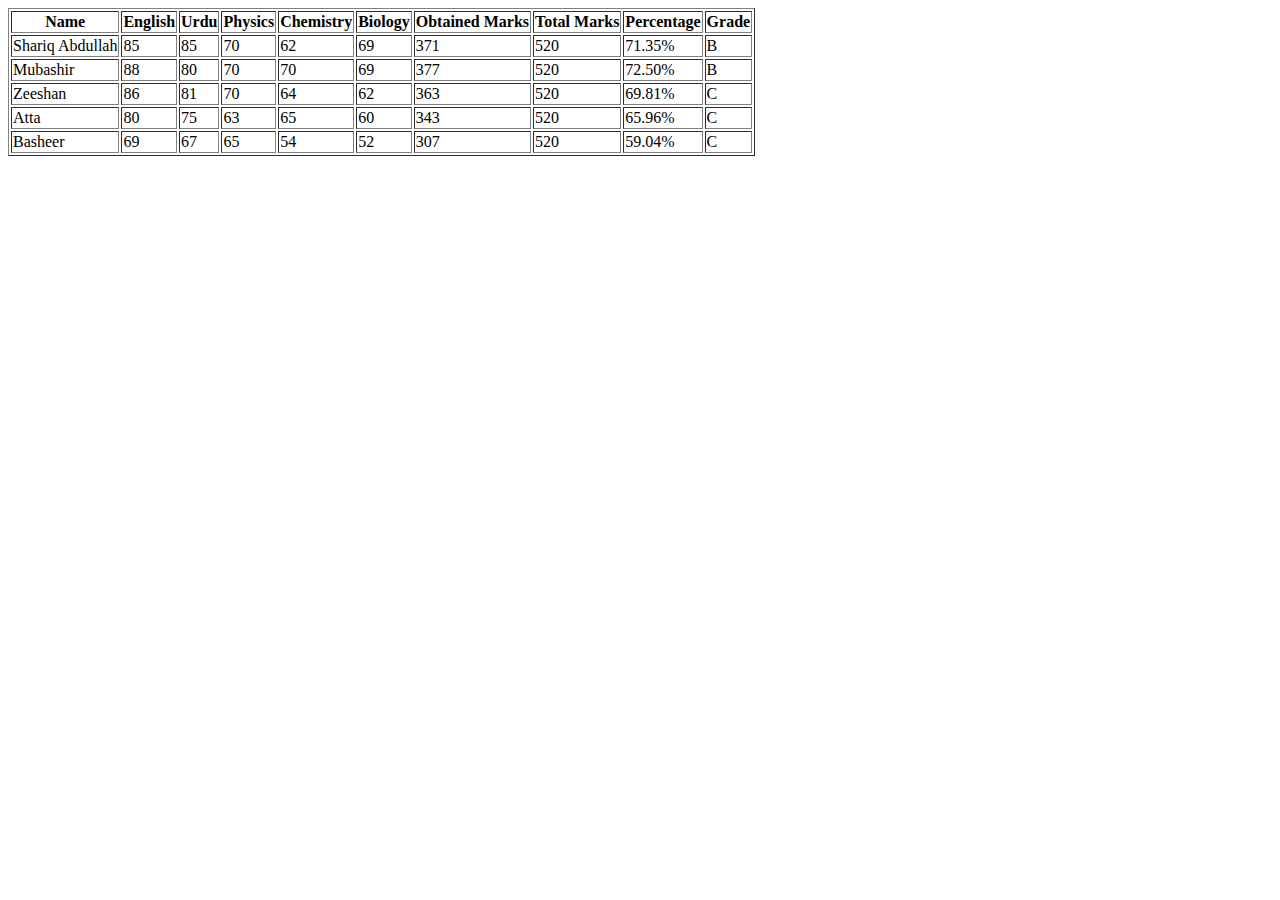
<file: 03_assignments/index.html>
<!DOCTYPE html>
<html lang="en">
<head>
    <meta charset="UTF-8">
    <meta name="viewport" content="width=device-width, initial-scale=1.0">
    <title>Student Table</title>
    <link rel="stylesheet" href="style.css">
</head>
<body>
    <table border="1">
        <thead>
            <tr>
                <th>Name</th>
                <th>English</th>
                <th>Urdu</th>
                <th>Physics</th>
                <th>Chemistry</th>
                <th>Biology</th>
                <th>Obtained Marks</th>
                <th>Total Marks</th>
                <th>Percentage</th>
                <th>Grade</th>
            </tr>
        </thead>
        <tbody id="table-body">
            
        </tbody>
    </table>
    <script src="script.js"></script>
</body>
</html>
</file>
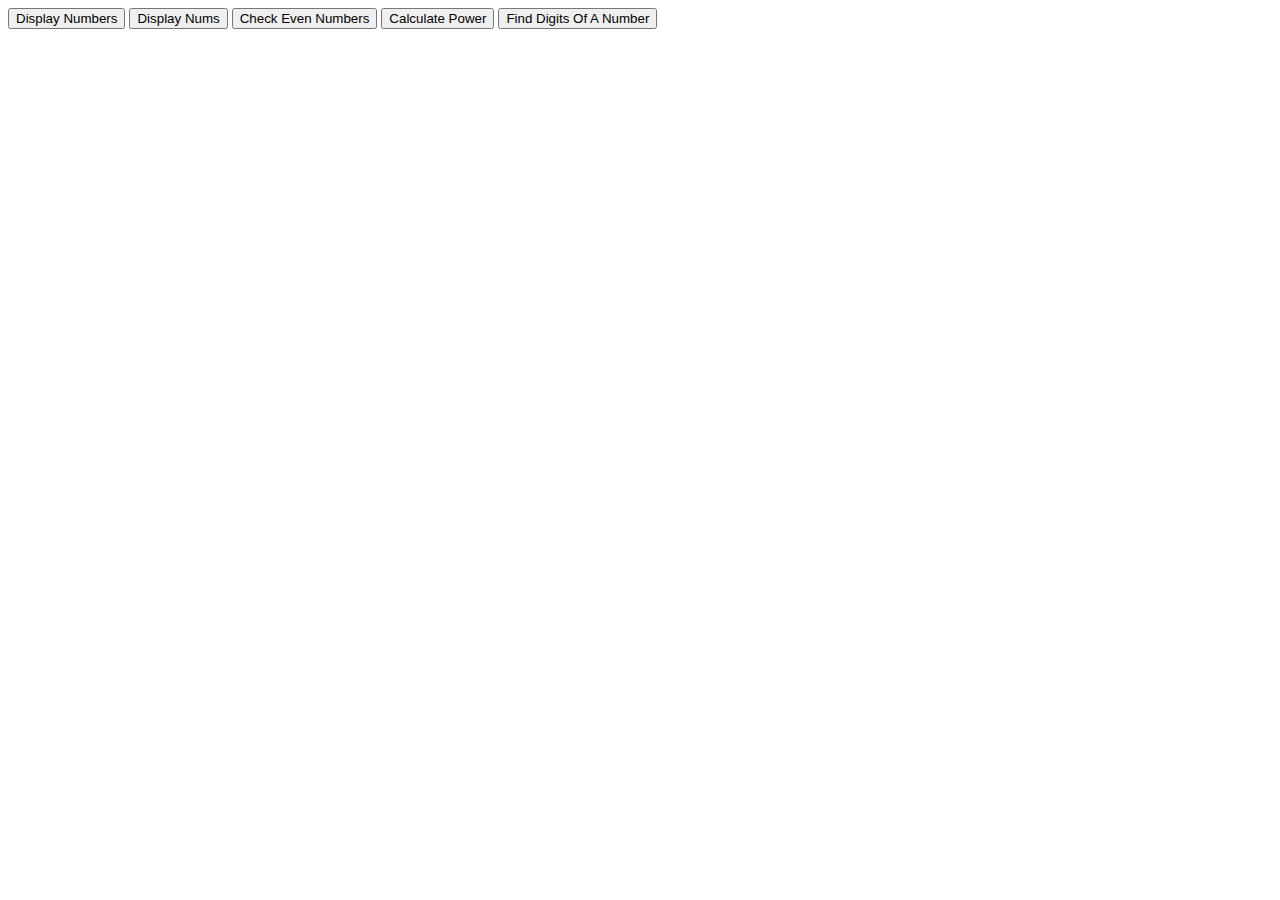
<file: 04_assignments/index.html>
<!DOCTYPE html>
<html lang="en">
    <head>
        <meta charset="UTF-8" />
        <meta name="viewport" content="width=device-width, initial-scale=1.0" />
        <title>While loop Assignment</title>
    </head>
    <body>
        <input type="button" onclick="displayNumbers()" value="Display Numbers" />
        <input type="button" onclick="displayNums()"    value="Display Nums" />
        <input type="button" onclick="checkEvenWhile()" value="Check Even Numbers" />
        <input type="button" onclick="calculatePowerOfANum(12,3)" value="Calculate Power" />
        <input type="button" onclick="findDigitsOfANumber(1232432132)" value="Find Digits Of A Number" />
        <script src="script.js"></script>
    </body>
</html>
</file>
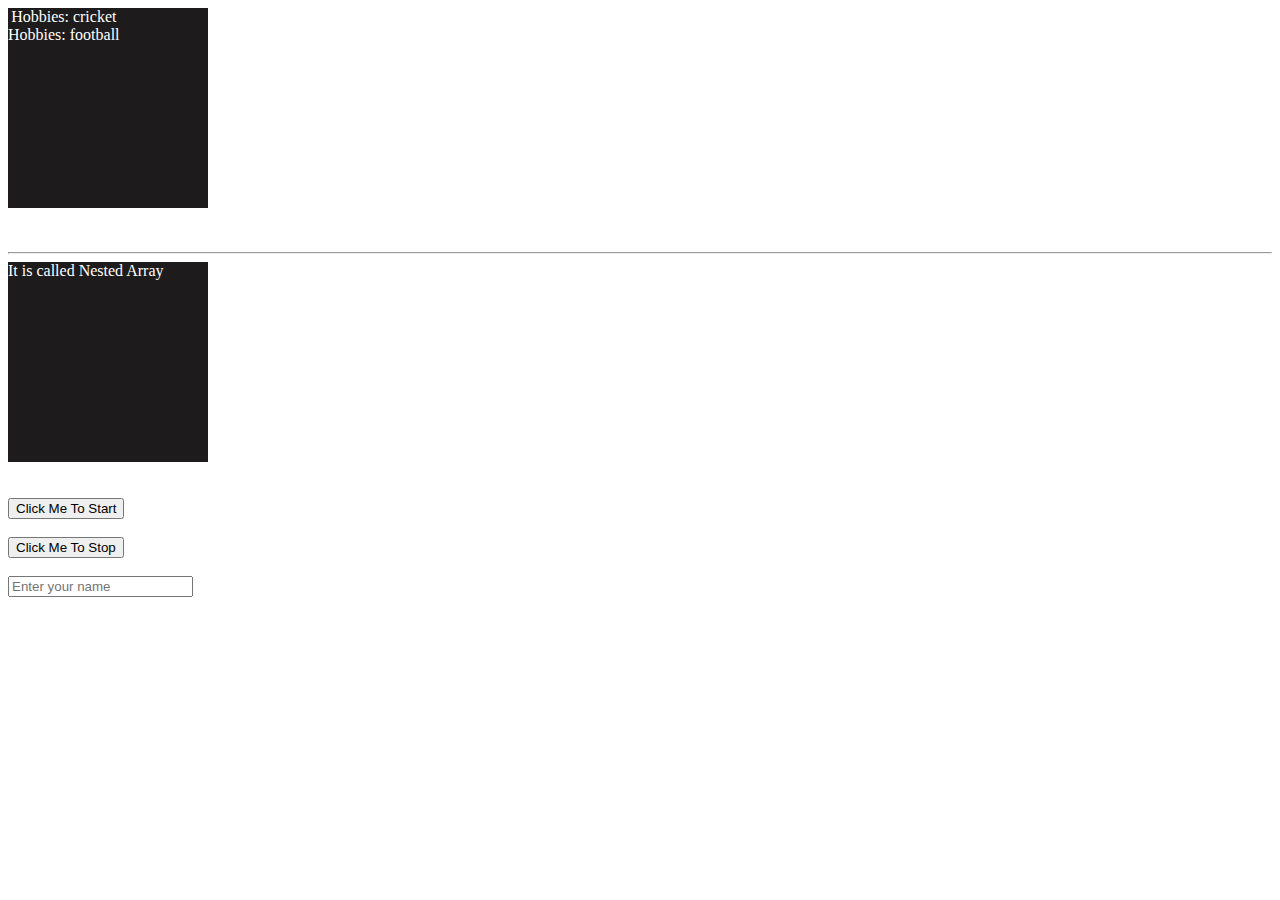
<file: 05_api_handling/index.html>
<!DOCTYPE html>
<html lang="en">
<head>
    <meta charset="UTF-8">
    <meta name="viewport" content="width=device-width, initial-scale=1.0">
    <title>Api handling Test</title>
<style>
    #interest {
        display: flex;
        color: #ffffff;
        text-align: center;
        width: 200px;
        height: 200px;
        background-color: rgb(29, 27, 27);
    }
    #mixedData {
        display: flex;
        color: #ffffff;
        text-align: center;
        width: 200px;
        height: 200px;
        background-color: rgb(29, 27, 27);
    }
</style>

</head>
<body>
    <div class="styling" id="interest">

    </div>
<br><br>
<hr>
    <div id="mixedData"></div>
    <br><br>
    <button id="start">Click Me To Start</button>
    <br><br>
    <button id="stop">Click Me To Stop</button>
<br><br>

    <input  placeholder="Enter your name"  type="text" id="input-text">
    <script src="script.js"></script>
</body>
</html>
</file>
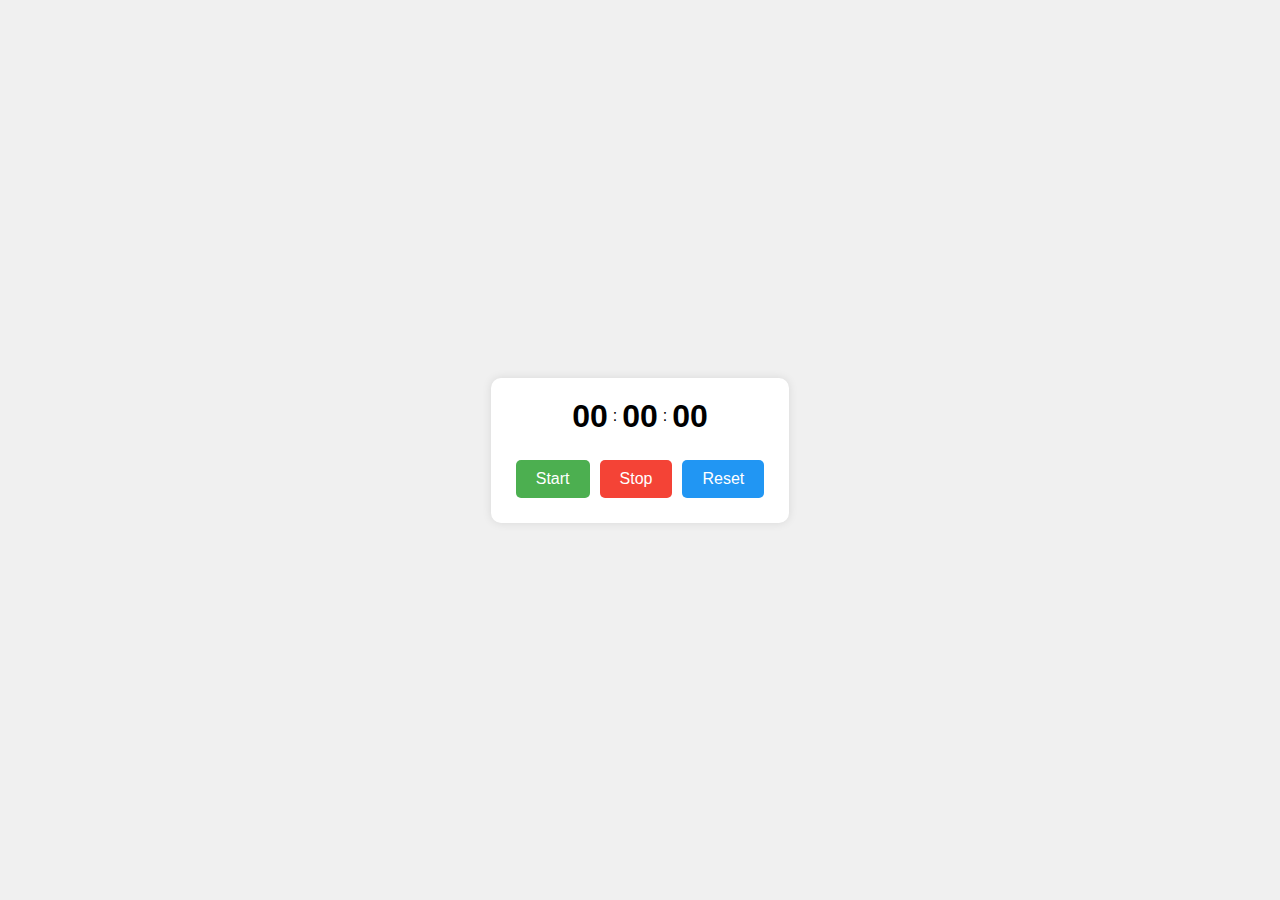
<file: 06_stopwatch/index.html>
<!DOCTYPE html>
<html lang="en">
<head>
    <meta charset="UTF-8">
    <meta name="viewport" content="width=device-width, initial-scale=1.0">
    <title>Stopwatch</title>
    <link rel="stylesheet" href="style.css">
</head>
<body>
    <div id="stopwatch">
        <div id="time-display">
            <span id="hours">00</span>:
            <span id="minutes">00</span>:
            <span id="seconds">00</span>
        </div>
        <div id="buttons">
            <button id="start">Start</button>
            <button id="stop">Stop</button>
            <button id="reset">Reset</button>
        </div>
    </div>

    <script src="script.js"></script>
</body>
</html>
</file>
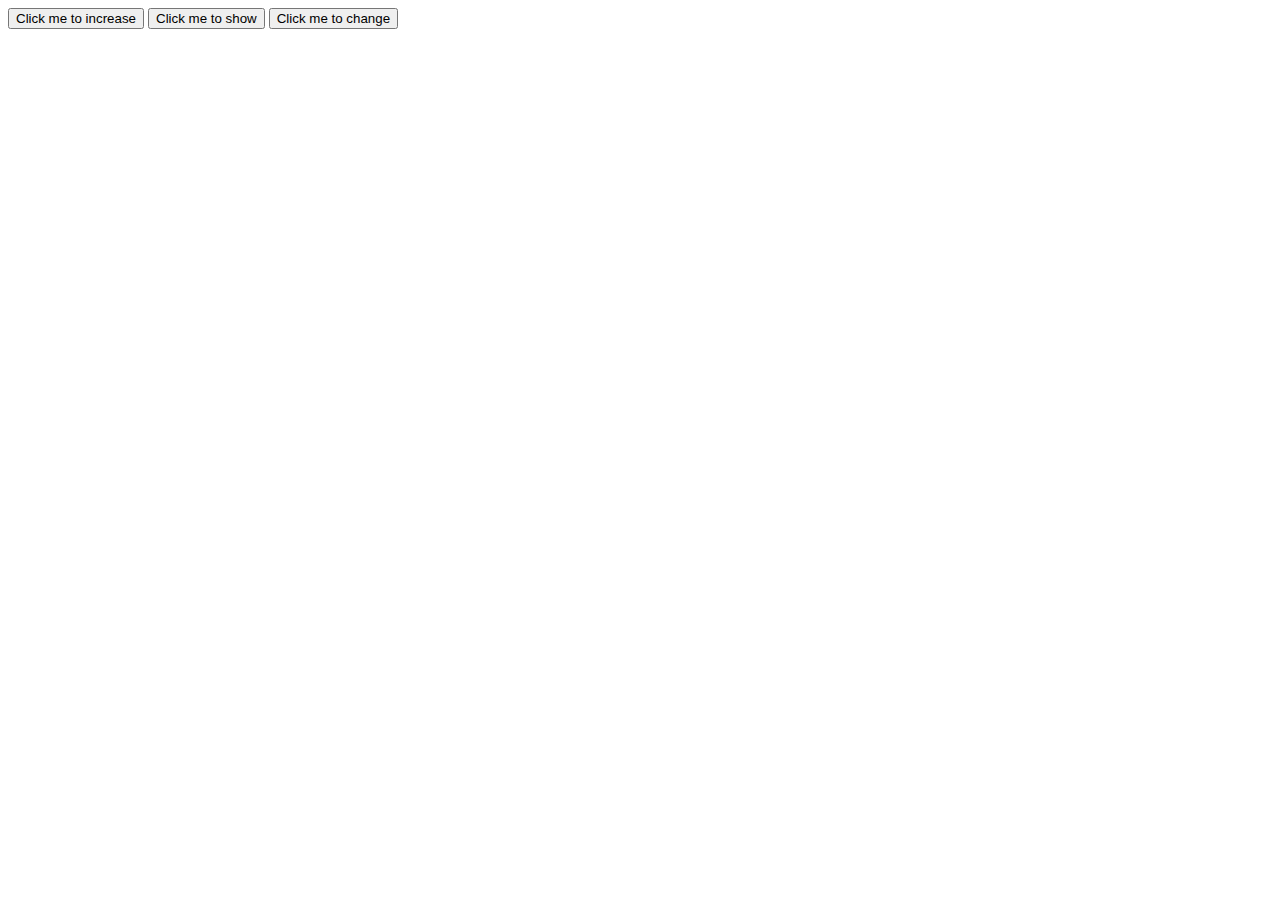
<file: 09_callbacks/index.html>
<!DOCTYPE html>
<html lang="en">
<head>
    <meta charset="UTF-8">
    <meta name="viewport" content="width=device-width, initial-scale=1.0">
    <title>CallBacks</title>
</head>
<body id="body">
    <button id="btn1">Click me to increase</button>
    <button id="btn2">Click me to show</button>
    <button id="btn3">Click me to change</button>
    <script src="script.js"></script>
</body>
</html>
</file>
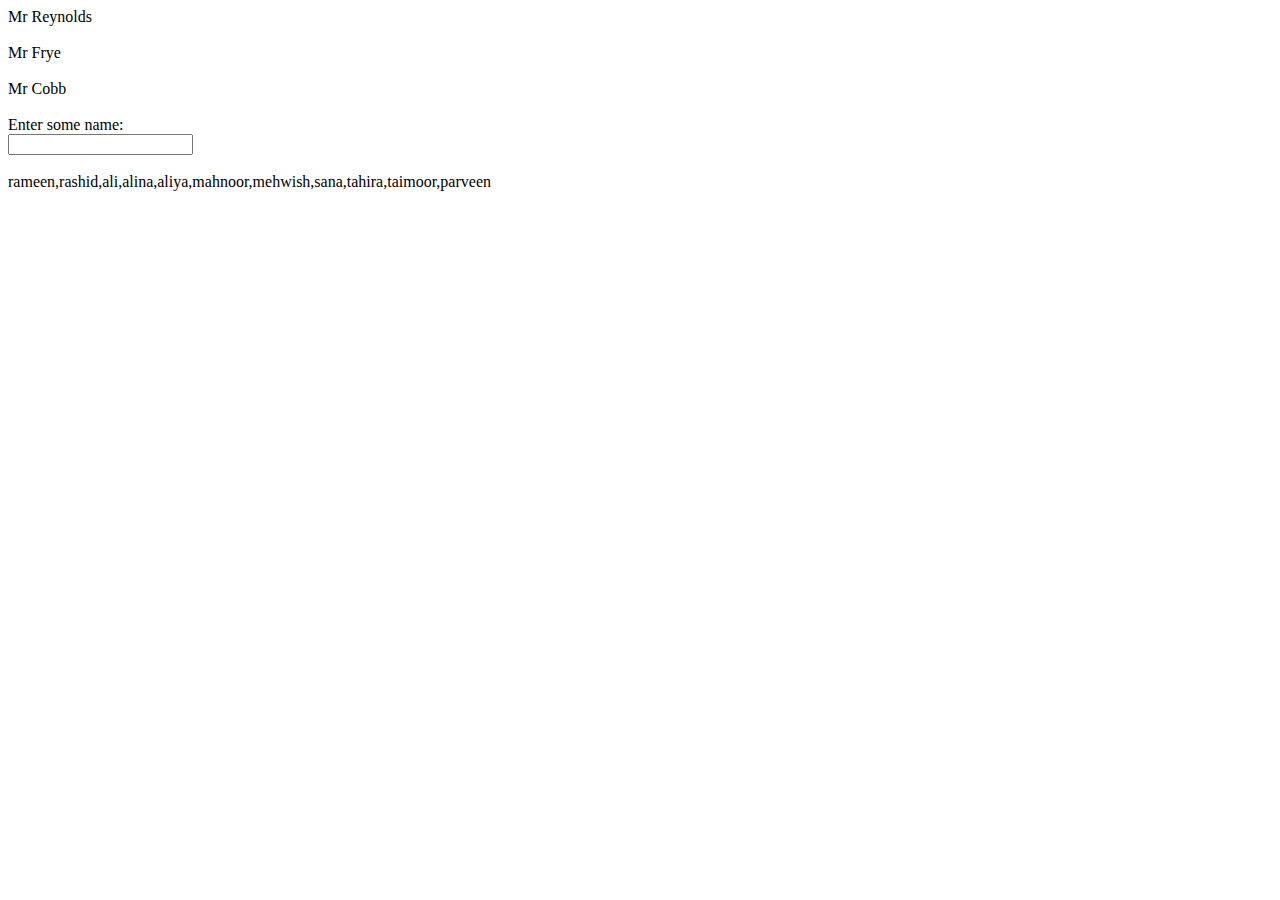
<file: 11_assignments/index.html>
<!DOCTYPE html>
<html lang="en">
<head>
    <meta charset="UTF-8">
    <meta name="viewport" content="width=device-width, initial-scale=1.0">
    <title>Array and its Methods</title>
</head>
<body id="body">
    <div id="persons"></div>
    <label for="search-name">Enter some name:</label><br>
    <input type="text" id="search-name"><br><br>
    <span id="name-text"></span>
    <script src="script.js"></script>
</body>
</html>
</file>
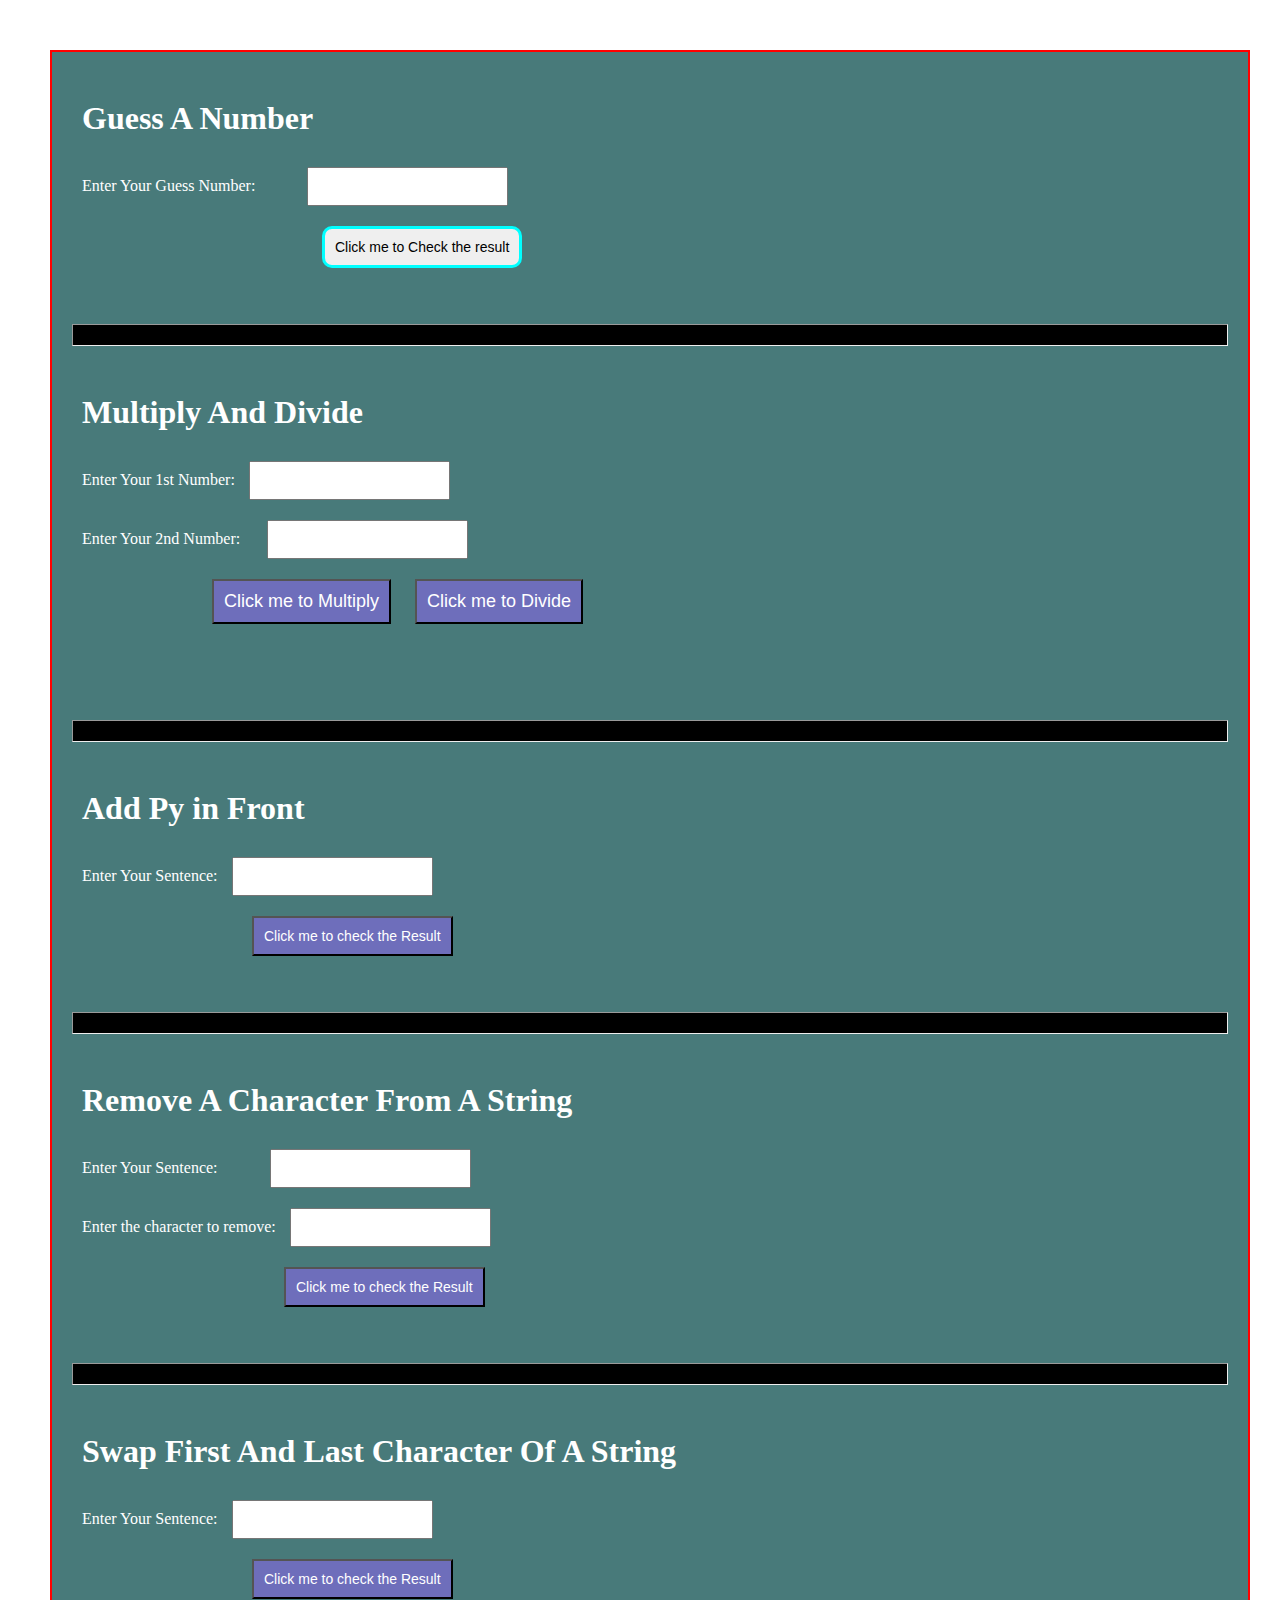
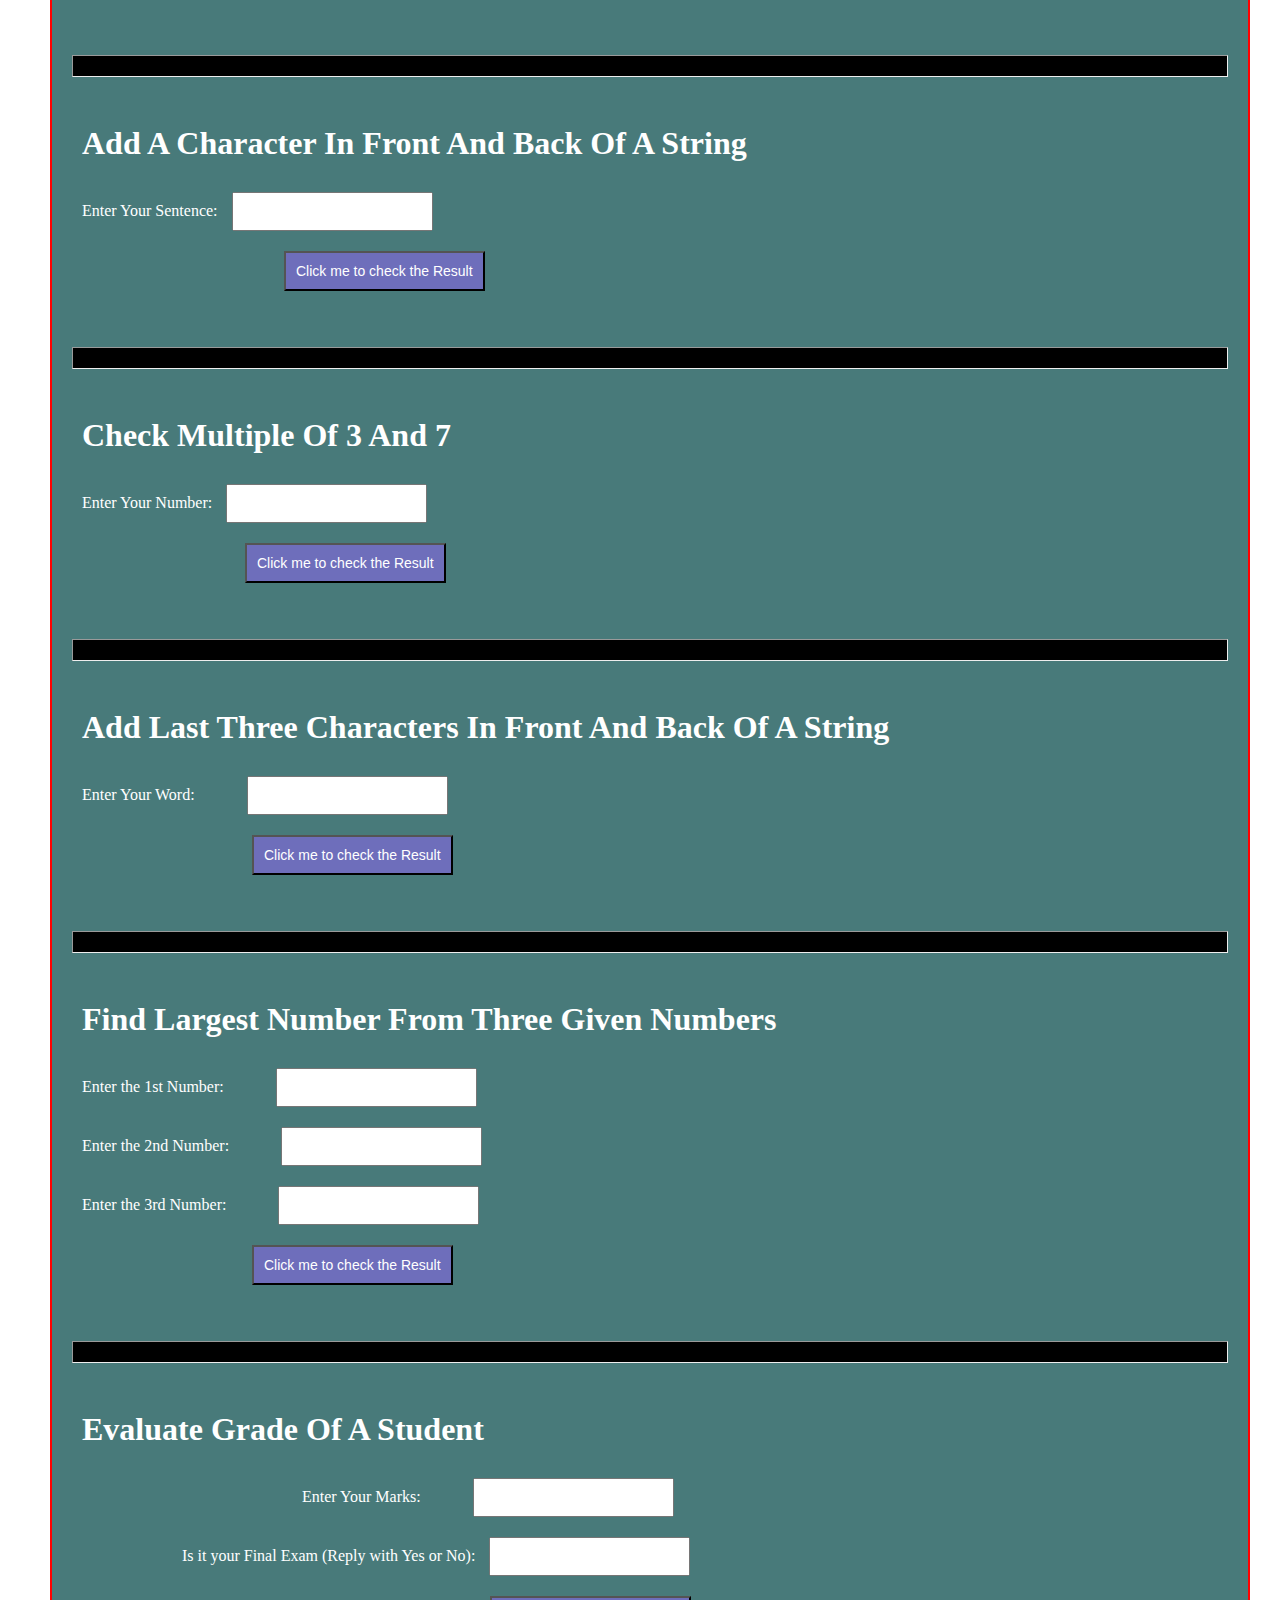
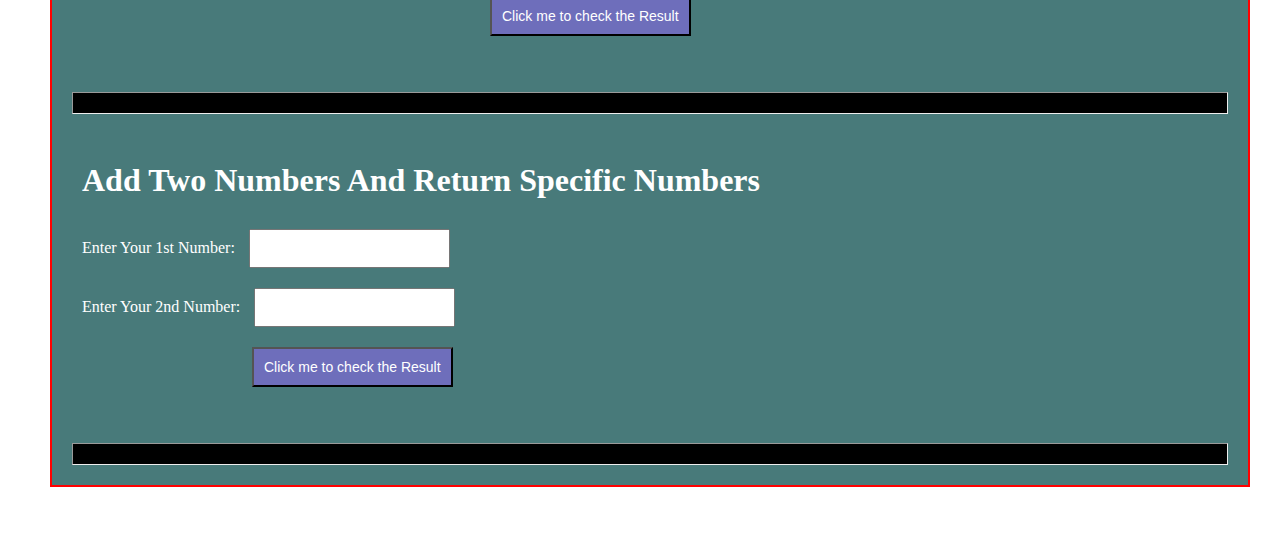
<file: assignments2.html>
<!DOCTYPE html>
<html lang="en">
<head>
    <meta charset="UTF-8">
    <meta name="viewport" content="width=device-width, initial-scale=1.0">
    <title>JS Assignment</title>
    <link rel="stylesheet" href="style.css">
</head>
<body>
    <div class="container">
        <div class="exe">
            <h1>Guess A Number</h1>

            <label for="input-text">Enter Your Guess Number: 
                <input type="number" id="input-text">
            </label>
            <button type="submit" id="user-submit">Click me to Check the result</button>
            <span id="ans"></span>
        </div>
        <br><br>
        <hr>



        <div class="exe">
            <h1>Multiply And Divide</h1>
            <label for="first-num">Enter Your 1st Number: 
                <input type="number" id="first-num">
            </label>
            <br>
            <label for="sec-num">Enter Your 2nd Number: 
                <input type="number" id="sec-num">
            </label>
            <br>
            <button type="submit" id="multiply">Click me to Multiply</button>
            <button type="submit" id="divide">Click me to Divide</button>
            <span id="ansText"></span>
        </div>
        <br><br>
        <hr>


        <div class="exe">
            <h1>Add Py in Front</h1>
            <label>Enter Your Sentence: 
                <input type="text" id="input-str">
            </label>
            
            <button type="submit" id="submit-str">Click me to check the Result</button>
            <span id="ans-str"></span>
        </div>
        <br><br>
        <hr>


        <div class="exe">
            <h1>Remove A Character From A String</h1>
            <label>Enter Your Sentence: 
                <input type="text" id="input_text">
            </label>
            <br>
            <label>Enter the character to remove: 
                <input type="text" id="input-char">
            </label>

            
            <button type="submit" id="submit-text">Click me to check the Result</button>
            <span id="ans-text"></span>
        </div>
        <br><br>
        <hr>

        <div class="exe">
            <h1>Swap First And Last Character Of A String</h1>
            <label>Enter Your Sentence: 
                <input type="text" id="input_str">
            </label>
            <br>
            
            <button type="submit" id="submit_str">Click me to check the Result</button>
            <span id="ans_text"></span>
        </div>
        <br><br>
        <hr>


            <div class="exe">
                <h1>Add A Character In Front And Back Of A String</h1>
                <label>Enter Your Sentence: 
                    <input type="text" id="input_char">
                </label>
                <br>
                
                <button type="submit" id="submit_char">Click me to check the Result</button>
                <span id="char_text"></span>
            </div>
            <br><br>
            <hr>
            
            
            <div class="exe">
                <h1>Check Multiple Of 3 And 7</h1>
                <label>Enter Your Number: 
                    <input type="number" id="input_num">
                </label>
                <br>
                
                <button type="submit" id="submit_num">Click me to check the Result</button>
                <span id="num_text"></span>
            </div>
            <br><br>
            <hr>
            
            
            <div class="exe">
                <h1>Add Last Three Characters In Front And Back Of A String</h1>
            <label>Enter Your Word: 
                <input type="text" id="input_word">
            </label>
            <br>
            
            <button type="submit" id="submit_word">Click me to check the Result</button>
            <span id="word_text"></span>
        </div>
        <br><br>
        <hr>






            <div class="exe">
                <h1>Find Largest Number From Three Given Numbers</h1>
            <label>Enter the 1st Number: 
                <input type="text" id="input-num1" class="input-nums">
            </label>
            <br>

            <label>Enter the 2nd Number: 
                <input type="text" id="input-num2" class="input-nums">
            </label>
            <br>
            <label>Enter the 3rd Number: 
                <input type="text" id="input-num3" class="input-nums">
            </label>
            <br>
            
            <button type="submit" id="submit-nums">Click me to check the Result</button>
            <span id="text-nums"></span>
        </div>
        <br><br>
        <hr>


            <div class="exe">
                <h1>Evaluate Grade Of A Student</h1>
            <label style="margin-left: 230px;">Enter Your Marks: 
                <input type="text" id="input_marks" class="marks">
            </label>
            <br>
            <label style="margin-left: 110px;">Is it your Final Exam (Reply with Yes or No): 
                <input type="text" id="final-exam" >
            </label>
            <br>
            
            <button style="margin-left: 428px;" type="submit" id="submit_marks">Click me to check the Result</button>
            <span id="marks_text"></span>
        </div>
        <br><br>
        <hr>


            <div class="exe">
                <h1>Add Two Numbers And Return Specific Numbers</h1>
            <label>Enter Your  1st Number: 
                <input type="number" id="input_number1" class="numbers">
            </label>
            <br>
            <label>Enter Your  2nd Number: 
                <input type="number" id="input_number2" class="numbers">
            </label>
            <br>
            
            <button type="submit" id="submit_numbers">Click me to check the Result</button>
            <span id="numbers_text"></span>
        </div>
        <br><br>
        <hr>
        

    </div>
    <script src="assignments2.js"></script>
</body>
</html>
</file>
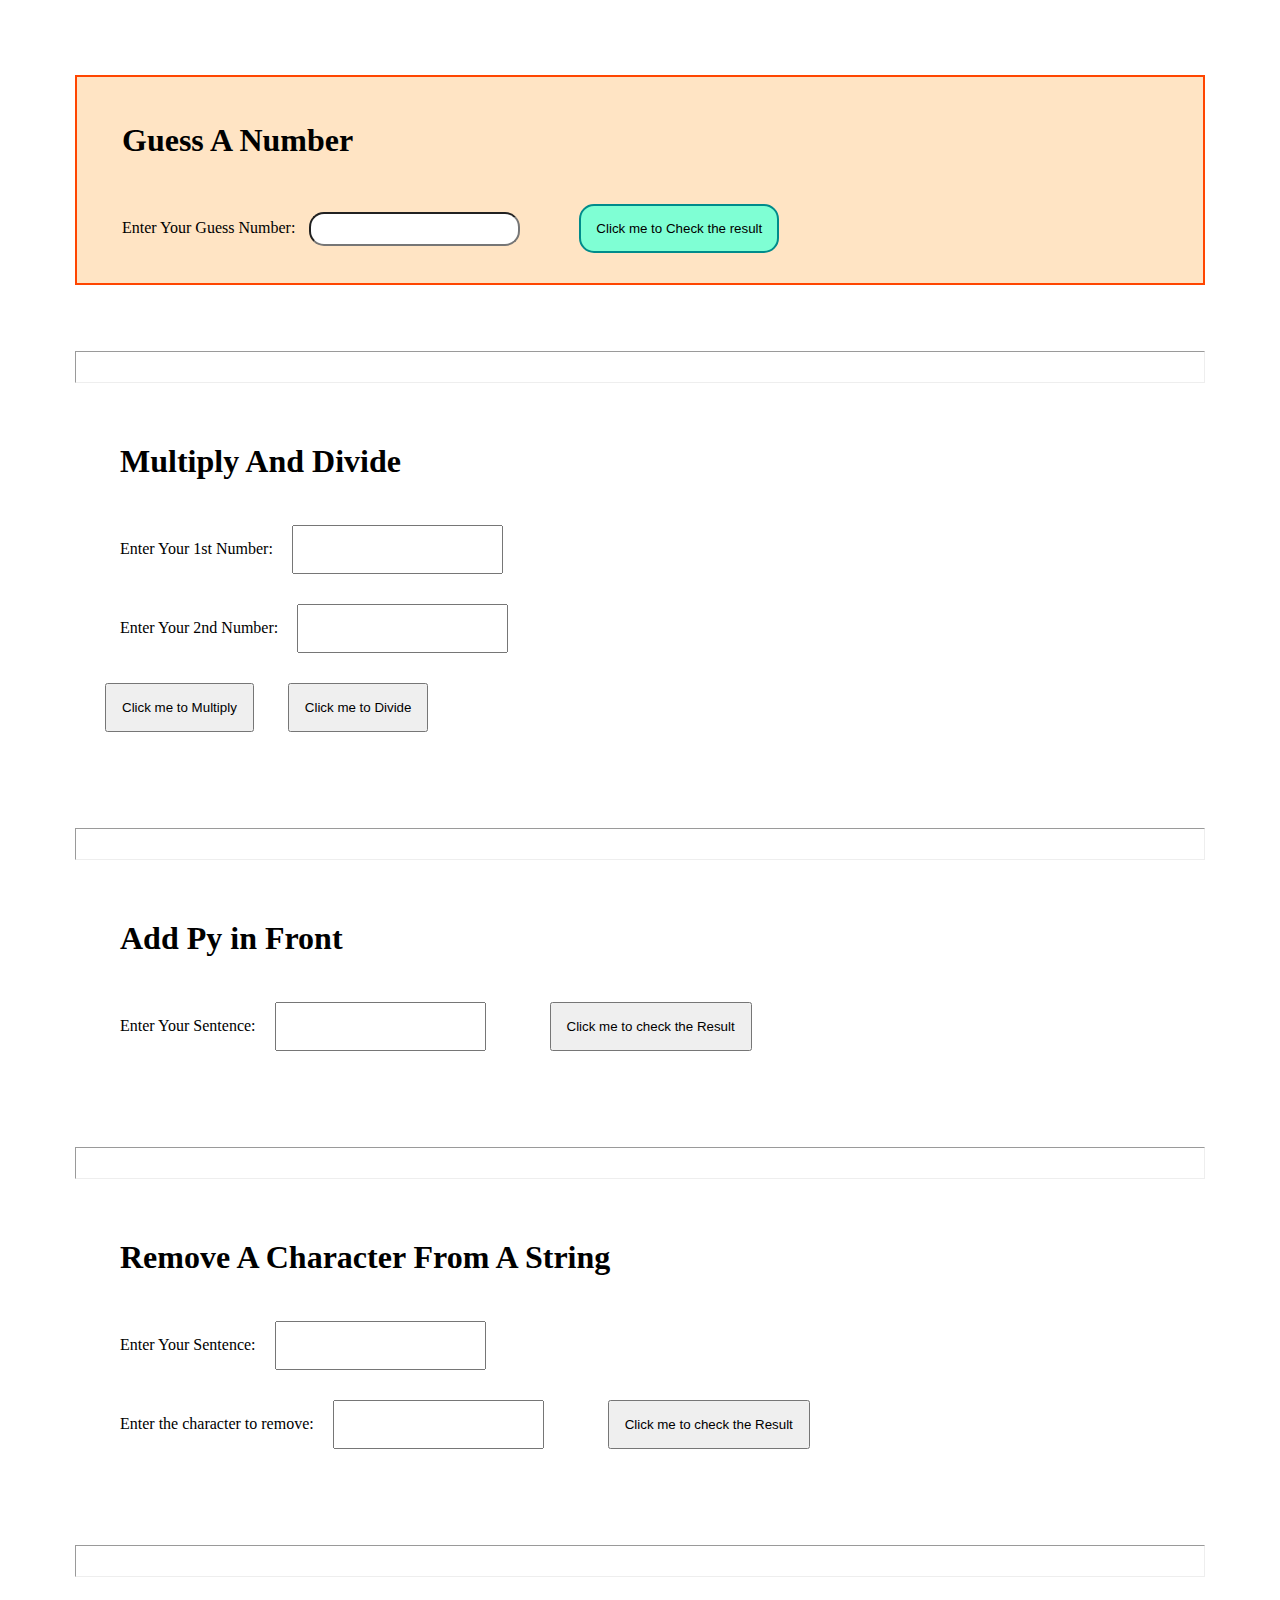
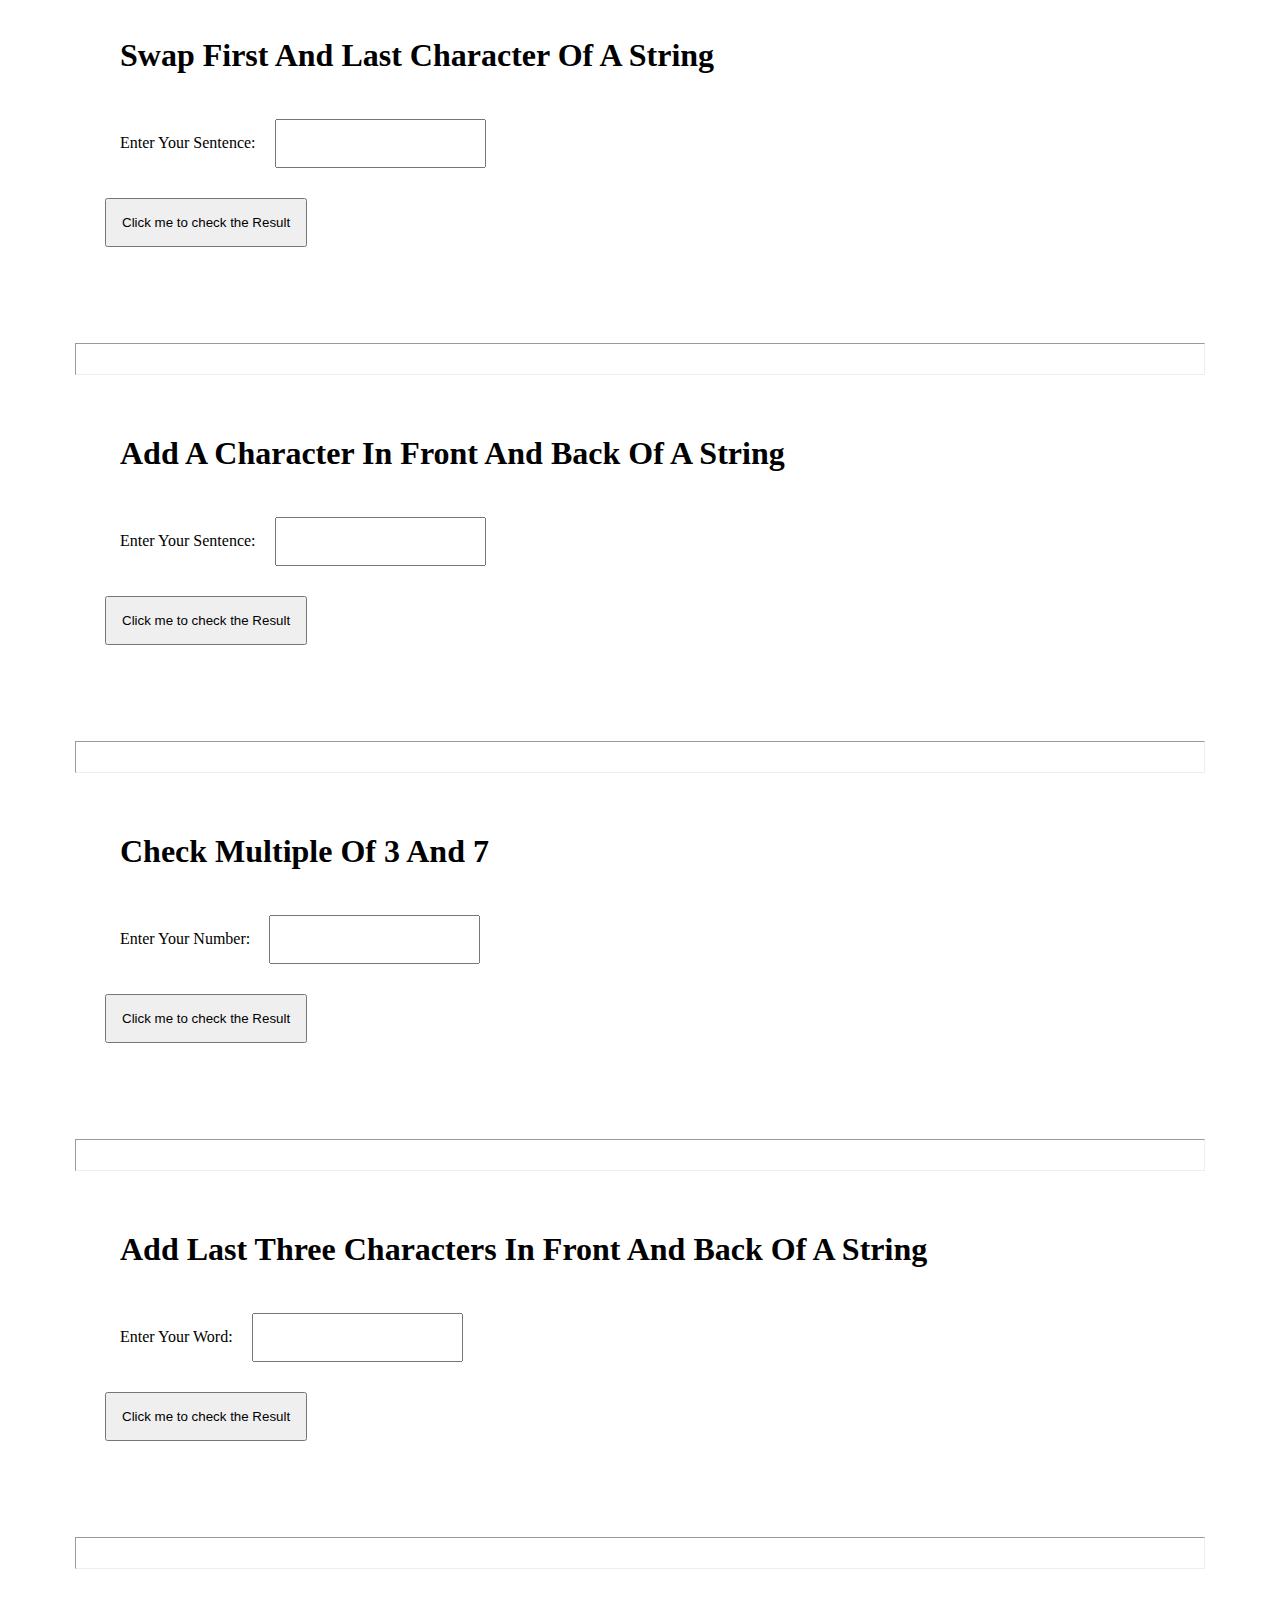
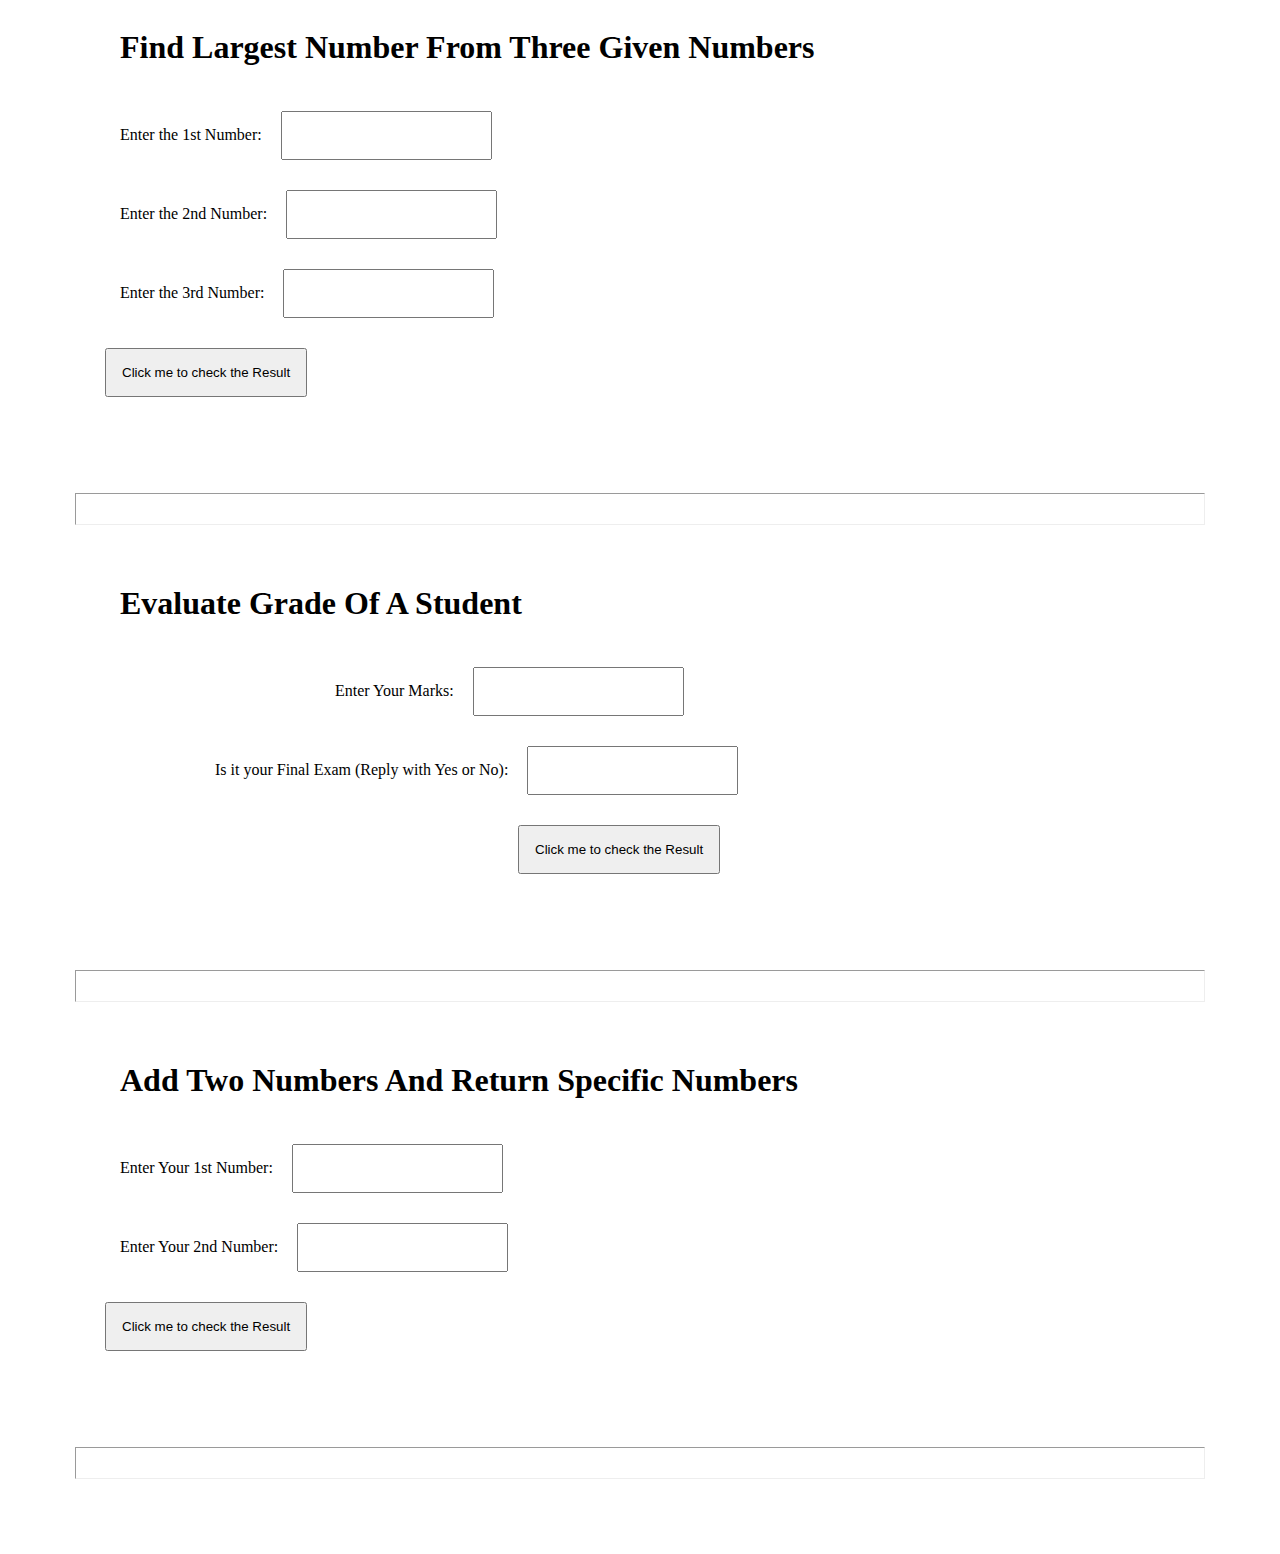
<file: 02_assignments/assignments.html>
<!DOCTYPE html>
<html lang="en">
<head>
    <meta charset="UTF-8">
    <meta name="viewport" content="width=device-width, initial-scale=1.0">
    <title>JS Assignment</title>
    <link rel="stylesheet" href="style.css">
</head>
<body>
    
        <div id="div1">
            <h1>Guess A Number</h1>

            <label for="input-text">Enter Your Guess Number: 
                <input type="number" id="input-text">
            </label>
            <button type="submit" id="user-submit">Click me to Check the result</button>
            <span id="ans"></span>
        </div>
        <br><br>
        <hr>



        <div class="exe">
            <h1>Multiply And Divide</h1>
            <label for="first-num">Enter Your 1st Number: 
                <input type="number" id="first-num">
            </label>
            <br>
            <label for="sec-num">Enter Your 2nd Number: 
                <input type="number" id="sec-num">
            </label>
            <br>
            <button type="submit" id="multiply">Click me to Multiply</button>
            <button type="submit" id="divide">Click me to Divide</button>
            <span id="ansText"></span>
        </div>
        <br><br>
        <hr>


        <div class="exe">
            <h1>Add Py in Front</h1>
            <label>Enter Your Sentence: 
                <input type="text" id="input-str">
            </label>
            
            <button type="submit" id="submit-str">Click me to check the Result</button>
            <span id="ans-str"></span>
        </div>
        <br><br>
        <hr>


        <div class="exe">
            <h1>Remove A Character From A String</h1>
            <label>Enter Your Sentence: 
                <input type="text" id="input_text">
            </label>
            <br>
            <label>Enter the character to remove: 
                <input type="text" id="input-char">
            </label>

            
            <button type="submit" id="submit-text">Click me to check the Result</button>
            <span id="ans-text"></span>
        </div>
        <br><br>
        <hr>

        <div class="exe">
            <h1>Swap First And Last Character Of A String</h1>
            <label>Enter Your Sentence: 
                <input type="text" id="input_str">
            </label>
            <br>
            
            <button type="submit" id="submit_str">Click me to check the Result</button>
            <span id="ans_text"></span>
        </div>
        <br><br>
        <hr>


            <div class="exe">
                <h1>Add A Character In Front And Back Of A String</h1>
                <label>Enter Your Sentence: 
                    <input type="text" id="input_char">
                </label>
                <br>
                
                <button type="submit" id="submit_char">Click me to check the Result</button>
                <span id="char_text"></span>
            </div>
            <br><br>
            <hr>
            
            
            <div class="exe">
                <h1>Check Multiple Of 3 And 7</h1>
                <label>Enter Your Number: 
                    <input type="number" id="input_num">
                </label>
                <br>
                
                <button type="submit" id="submit_num">Click me to check the Result</button>
                <span id="num_text"></span>
            </div>
            <br><br>
            <hr>
            
            
            <div class="exe">
                <h1>Add Last Three Characters In Front And Back Of A String</h1>
            <label>Enter Your Word: 
                <input type="text" id="input_word">
            </label>
            <br>
            
            <button type="submit" id="submit_word">Click me to check the Result</button>
            <span id="word_text"></span>
        </div>
        <br><br>
        <hr>






            <div class="exe">
                <h1>Find Largest Number From Three Given Numbers</h1>
            <label>Enter the 1st Number: 
                <input type="text" id="input-num1" class="input-nums">
            </label>
            <br>

            <label>Enter the 2nd Number: 
                <input type="text" id="input-num2" class="input-nums">
            </label>
            <br>
            <label>Enter the 3rd Number: 
                <input type="text" id="input-num3" class="input-nums">
            </label>
            <br>
            
            <button type="submit" id="submit-nums">Click me to check the Result</button>
            <span id="text-nums"></span>
        </div>
        <br><br>
        <hr>


            <div class="exe">
                <h1>Evaluate Grade Of A Student</h1>
            <label style="margin-left: 230px;">Enter Your Marks: 
                <input type="text" id="input_marks" class="marks">
            </label>
            <br>
            <label style="margin-left: 110px;">Is it your Final Exam (Reply with Yes or No): 
                <input type="text" id="final-exam" >
            </label>
            <br>
            
            <button style="margin-left: 428px;" type="submit" id="submit_marks">Click me to check the Result</button>
            <span id="marks_text"></span>
        </div>
        <br><br>
        <hr>


            <div class="exe">
                <h1>Add Two Numbers And Return Specific Numbers</h1>
            <label>Enter Your  1st Number: 
                <input type="number" id="input_number1" class="numbers">
            </label>
            <br>
            <label>Enter Your  2nd Number: 
                <input type="number" id="input_number2" class="numbers">
            </label>
            <br>
            
            <button type="submit" id="submit_numbers">Click me to check the Result</button>
            <span id="numbers_text"></span>
        </div>
        <br><br>
        <hr>
        

    
    <script src="assignments.js"></script>
</body>
</html>
</file>
<file: 03_assignments/style.css>
/* body {
    background-color: #121212;
    color: #ffffff;
    font-family: Arial, sans-serif;
    margin: 0;
    padding: 0;
}

table {
    width: 100%;
    border-collapse: collapse;
    margin: 20px 0;
}

th,
td {
    padding: 12px 15px;
    border: 1px solid #444;
    text-align: left;
}

th {
    background-color: #333;
    color: #fff;
}

tbody tr:nth-child(even) {
    background-color: #1f1f1f;
}

tbody tr:nth-child(odd) {
    background-color: #2c2c2c;
}

tbody tr:hover {
    background-color: #444;
}

caption {
    caption-side: top;
    font-size: 18px;
    font-weight: bold;
    margin-bottom: 10px;
    color: #fff;
}

.container {
    max-width: 800px;
    margin: 0 auto;
    padding: 20px;
} */
</file>
<file: 06_stopwatch/style.css>
body {
    font-family: Arial, sans-serif;
    display: flex;
    justify-content: center;
    align-items: center;
    height: 100vh;
    margin: 0;
    background-color: #f0f0f0;
}

#stopwatch {
    display: flex;
    flex-direction: column;
    align-items: center;
    background-color: #fff;
    padding: 20px;
    border-radius: 10px;
    box-shadow: 0 0 10px rgba(0, 0, 0, 0.1);
}

#time-display {
    display: flex;
    flex-direction: row;
    align-items: center;
    margin-bottom: 20px;
}

#time-display span {
    font-size: 2rem;
    font-weight: bold;
    margin: 0 5px;
}

#buttons {
    display: flex;
    flex-direction: row;
    justify-content: center;
}

#buttons button {
    margin: 5px;
    padding: 10px 20px;
    font-size: 1rem;
    border: none;
    border-radius: 5px;
    cursor: pointer;
    transition: background-color 0.3s;
}

#buttons button:hover {
    background-color: #ddd;
}

#start {
    background-color: #4caf50;
    color: white;
}

#stop {
    background-color: #f44336;
    color: white;
}

#reset {
    background-color: #2196f3;
    color: white;
}
</file>
<file: style.css>
* {
    margin: 10px;
    padding: 10px;
    box-sizing: border-box;
}

.container {
    display: block;
    width: 100%;
    height: fit-content;
    background-color: rgb(72, 122, 122);
    border: 2px solid red;
}

.exe {
    display: inline;
    width: 500px;
    height: 500px;
    /* border: 2px solid blue; */
    color: #fff;
}


#user-submit {
    display: block;
    border: 3px solid aqua;
    border-radius: 10px;
    font-size: 14px;
    margin-left: 224px;
}
input {
    width: inherit;
}
#sec-num {
    margin-left: 23px;
}
hr {
    background-color: black;
}
#multiply {
    display: inline;
    margin-left: 150px;
    background-color: rgb(110, 110, 187);
    color: #ffffff;
    font-size: 18px;
}
#divide {
    display: inline;
    background-color: rgb(110, 110, 187);
    color: #ffffff;
    font-size: 18px;
}

#ansText {
    display: block;
}

#submit-str,
#submit_word,
#submit-text,
#submit_str,
#submit_num,
#submit_numbers,
#submit-nums,
#submit_marks,
#submit_char {
    display: block;
    margin-left: 190px;
    background-color: rgb(110, 110, 187);
    color: #ffffff;
    font-size: 14px;
}

#input-text,
#input_text,
#input_word,
.input-nums,
.marks,
.numbers
#input_char {
    margin-left:48px;
}
#submit-text,
#submit_char {
    margin-left: 222px;
}

#user-submit {
    display: block;
    margin-left: 260px;

}

#submit_num {
    margin-left: 183px;
}

#final-exam {
    margin-right: 150px;
}
</file>
<file: 02_assignments/style.css>
* {
    box-sizing: border-box;
    margin: 15px;
    padding: 15px;
}

/* Q1 */
#div1 {
    min-height: 180px;
    border: 2px solid orangered;
    background-color: bisque;
}

#input-text {
    margin: 10px;
    border-radius: 15px;
    height: 15px;
}

#user-submit {
    background-color: aquamarine;
    border-radius: 15px;
    border: 2px solid darkcyan;
}

/* Q2 */
#div2 {
    min-height: 180px;
    border: 2px solid rgb(195, 255, 0);
    background-color: bisque;
}

#inputq2-1 {
    margin: 10px;
    border-radius: 15px;
    height: 15px;
}
#inputq2-2 {
    margin: 10px;
    border-radius: 15px;
    height: 15px;
}

#btnq2-1 {
    background-color: rgb(127, 155, 255);
    border-radius: 15px;
    border: 2px solid rgb(38, 39, 94);
}
#btnq2-2 {
    background-color: rgb(127, 155, 255);
    border-radius: 15px;
    border: 2px solid rgb(38, 39, 94);
}

/* Q3 */
#div3 {
    min-height: 180px;
    border: 2px solid rgb(0, 255, 110);
    background-color: bisque;
}

#inputq3 {
    margin: 10px;
    border-radius: 15px;
    height: 15px;
}

#btnq3 {
    background-color: rgb(244, 96, 106);
    border-radius: 15px;
    border: 2px solid rgb(92, 9, 36);
}

/* Q4 */
#div4 {
    min-height: 180px;
    border: 2px solid rgb(0, 170, 255);
    background-color: bisque;
}

#iq4-1 {
    display: flex;
}
#inputq4-1 {
    margin-right: 10px;
    border-radius: 15px;
    height: 15px;
}

#iq4-2 {
    display: flex;
}
#inputq4-2 {
    margin-right: 10px;
    border-radius: 15px;
    height: 15px;
}

#btnq4 {
    background-color: rgb(244, 155, 96);
    border-radius: 15px;
    border: 2px solid rgb(92, 34, 9);
}

#pq4 {
    color: rgb(113, 19, 38);
}

/* Q5 */
#div5 {
    min-height: 180px;
    border: 2px solid rgb(103, 14, 22);
    background-color: bisque;
}

#inputq5 {
    margin: 10px;
    border-radius: 15px;
    height: 15px;
}

#btnq5 {
    background-color: rgb(111, 125, 4);
    border-radius: 15px;
    border: 2px solid rgb(60, 75, 21);
}

/* Q6 */
#div6 {
    min-height: 180px;
    border: 2px solid rgb(14, 82, 103);
    background-color: bisque;
}

#inputq6 {
    margin: 10px;
    border-radius: 15px;
    height: 15px;
}

#btnq6 {
    background-color: rgb(4, 103, 125);
    border-radius: 15px;
    border: 2px solid rgb(21, 54, 75);
}

/* Q7 */
#div7 {
    min-height: 180px;
    border: 2px solid rgb(14, 103, 29);
    background-color: bisque;
}

#inputq7 {
    margin: 10px;
    border-radius: 15px;
    height: 15px;
}

#btnq7 {
    background-color: rgb(134, 221, 102);
    border-radius: 15px;
    border: 2px solid rgb(43, 75, 21);
}

/* Q8 */
#div8 {
    min-height: 180px;
    border: 2px solid rgb(103, 94, 14);
    background-color: bisque;
}

#inputq8 {
    margin: 10px;
    border-radius: 15px;
    height: 15px;
}

#btnq8 {
    background-color: rgb(196, 190, 32);
    border-radius: 15px;
    border: 2px solid rgb(111, 122, 40);
}

/* Q9 */
#div9 {
    min-height: 180px;
    border: 2px solid rgb(103, 54, 14);
    background-color: bisque;
}

#inpQ11-1 {
    display: flex;
}
#inputq9-1 {
    margin-right: 10px;
    border-radius: 15px;
    height: 15px;
}

#inpQ9-2 {
    display: flex;
}
#inputq9-2 {
    margin-right: 10px;
    border-radius: 15px;
    height: 15px;
}

#inpQ9-3 {
    display: flex;
}
#inputq9-3 {
    margin: 10px;
    border-radius: 15px;
    height: 15px;
}

#btnq9 {
    background-color: rgb(196, 89, 32);
    border-radius: 15px;
    border: 2px solid rgb(122, 73, 40);
    color: aliceblue;
}

/* Q10 */
#div10 {
    min-height: 180px;
    border: 2px solid rgb(103, 94, 14);
    background-color: bisque;
}

#inpQ10-1 {
    display: flex;
}
#inputq10-1 {
    margin-right: 10px;
    border-radius: 15px;
    height: 15px;
}

#inpQ10-2 {
    display: flex;
}
#inputq10-2 {
    margin-right: 10px;
    border-radius: 15px;
    height: 15px;
}

#btnq10 {
    background-color: rgb(96, 9, 20);
    border-radius: 15px;
    border: 2px solid rgb(122, 40, 62);
    color: white;
}

/* Q11 */
#div11 {
    min-height: 180px;
    border: 2px solid rgb(103, 94, 14);
    background-color: bisque;
}

#inpQ11-1 {
    display: flex;
}
#inputq11-1 {
    margin-right: 10px;
    border-radius: 15px;
    height: 15px;
}

#inpQ11-2 {
    display: flex;
}
#inputq11-2 {
    margin-right: 10px;
    border-radius: 15px;
    height: 15px;
}

#btnq11 {
    background-color: rgb(196, 190, 32);
    border-radius: 15px;
    border: 2px solid rgb(111, 122, 40);
}
</file>
